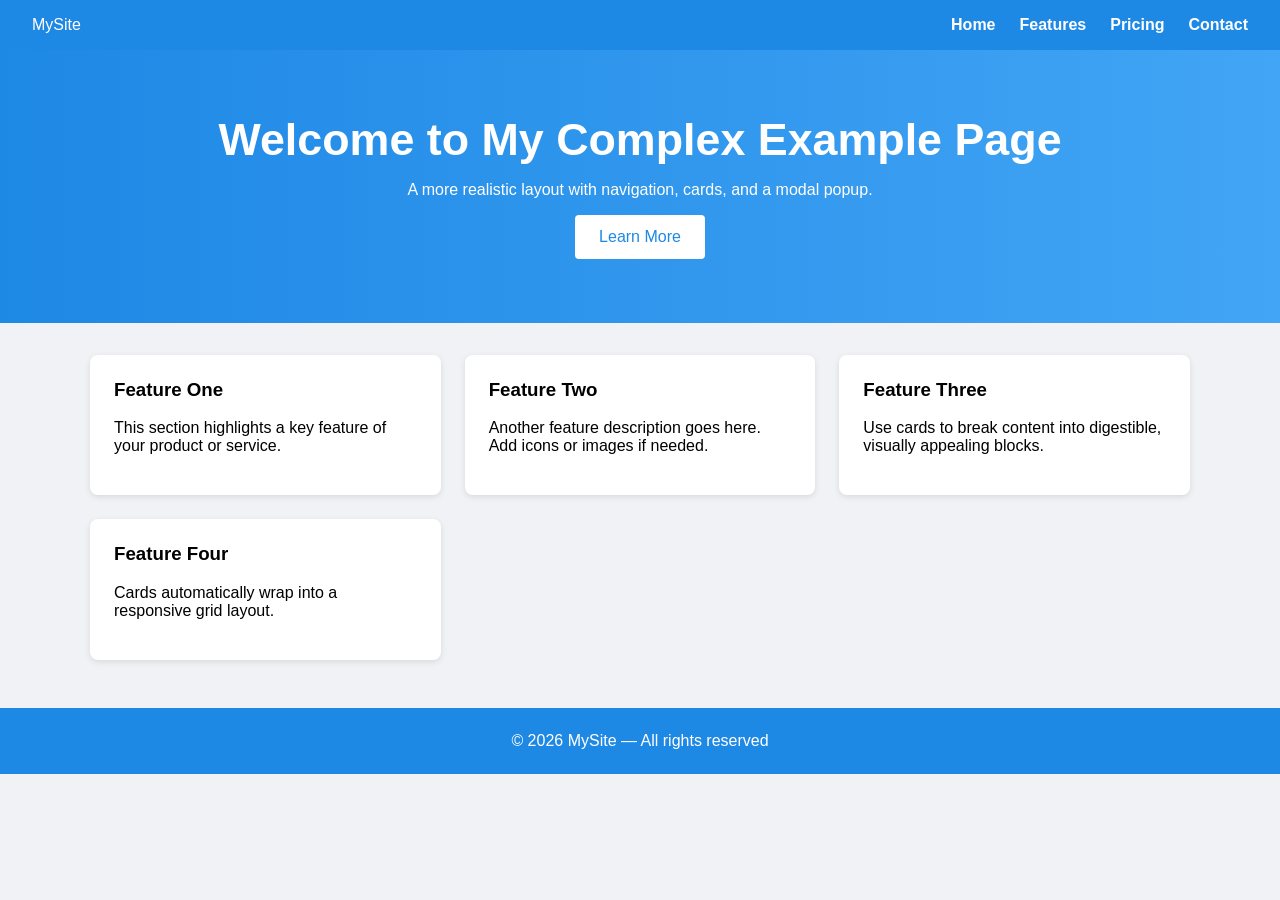
<file: mock-files/html-complex-1.html>
<!DOCTYPE html>
<html lang="en">
<head>
  <meta charset="UTF-8" />
  <title>Complex Example Page</title>
  <meta name="viewport" content="width=device-width, initial-scale=1" />

  <style>
    body {
      margin: 0;
      font-family: Arial, Helvetica, sans-serif;
      background: #f0f2f5;
    }

    /* NAVBAR */
    nav {
      background: #1e88e5;
      color: white;
      padding: 1rem 2rem;
      display: flex;
      justify-content: space-between;
      align-items: center;
    }

    nav ul {
      list-style: none;
      display: flex;
      gap: 1.5rem;
      margin: 0;
      padding: 0;
    }

    nav a {
      color: white;
      text-decoration: none;
      font-weight: bold;
    }

    /* HERO */
    .hero {
      background: linear-gradient(to right, #1e88e5, #42a5f5);
      color: white;
      padding: 4rem 2rem;
      text-align: center;
    }

    .hero h1 {
      margin: 0 0 1rem;
      font-size: 2.8rem;
    }

    .hero button {
      background: white;
      color: #1e88e5;
      border: none;
      padding: 0.8rem 1.5rem;
      border-radius: 4px;
      cursor: pointer;
      font-size: 1rem;
    }

    /* CONTENT GRID */
    .container {
      max-width: 1100px;
      margin: 2rem auto;
      padding: 0 1rem;
      display: grid;
      grid-template-columns: repeat(auto-fit, minmax(280px, 1fr));
      gap: 1.5rem;
    }

    .card {
      background: white;
      padding: 1.5rem;
      border-radius: 8px;
      box-shadow: 0 2px 6px rgba(0,0,0,0.1);
    }

    .card h3 {
      margin-top: 0;
    }

    /* FOOTER */
    footer {
      text-align: center;
      padding: 1.5rem;
      background: #1e88e5;
      color: white;
      margin-top: 3rem;
    }

    /* MODAL */
    .modal-overlay {
      position: fixed;
      inset: 0;
      background: rgba(0,0,0,0.6);
      display: none;
      justify-content: center;
      align-items: center;
    }

    .modal {
      background: white;
      padding: 2rem;
      border-radius: 8px;
      max-width: 400px;
      text-align: center;
    }

    .modal button {
      margin-top: 1rem;
      padding: 0.5rem 1rem;
      border: none;
      background: #1e88e5;
      color: white;
      border-radius: 4px;
      cursor: pointer;
    }
  </style>
</head>

<body>

  <!-- NAVBAR -->
  <nav>
    <div class="logo">MySite</div>
    <ul>
      <li><a href="#">Home</a></li>
      <li><a href="#">Features</a></li>
      <li><a href="#">Pricing</a></li>
      <li><a href="#">Contact</a></li>
    </ul>
  </nav>

  <!-- HERO -->
  <section class="hero">
    <h1>Welcome to My Complex Example Page</h1>
    <p>A more realistic layout with navigation, cards, and a modal popup.</p>
    <button onclick="openModal()">Learn More</button>
  </section>

  <!-- CONTENT GRID -->
  <div class="container">
    <div class="card">
      <h3>Feature One</h3>
      <p>This section highlights a key feature of your product or service.</p>
    </div>

    <div class="card">
      <h3>Feature Two</h3>
      <p>Another feature description goes here. Add icons or images if needed.</p>
    </div>

    <div class="card">
      <h3>Feature Three</h3>
      <p>Use cards to break content into digestible, visually appealing blocks.</p>
    </div>

    <div class="card">
      <h3>Feature Four</h3>
      <p>Cards automatically wrap into a responsive grid layout.</p>
    </div>
  </div>

  <!-- MODAL -->
  <div class="modal-overlay" id="modal">
    <div class="modal">
      <h2>More Information</h2>
      <p>This modal demonstrates simple JavaScript interactivity.</p>
      <button onclick="closeModal()">Close</button>
    </div>
  </div>

  <!-- FOOTER -->
  <footer>
    &copy; 2026 MySite — All rights reserved
  </footer>

  <script>
    function openModal() {
      document.getElementById("modal").style.display = "flex";
    }

    function closeModal() {
      document.getElementById("modal").style.display = "none";
    }
  </script>

</body>
</html>
</file>
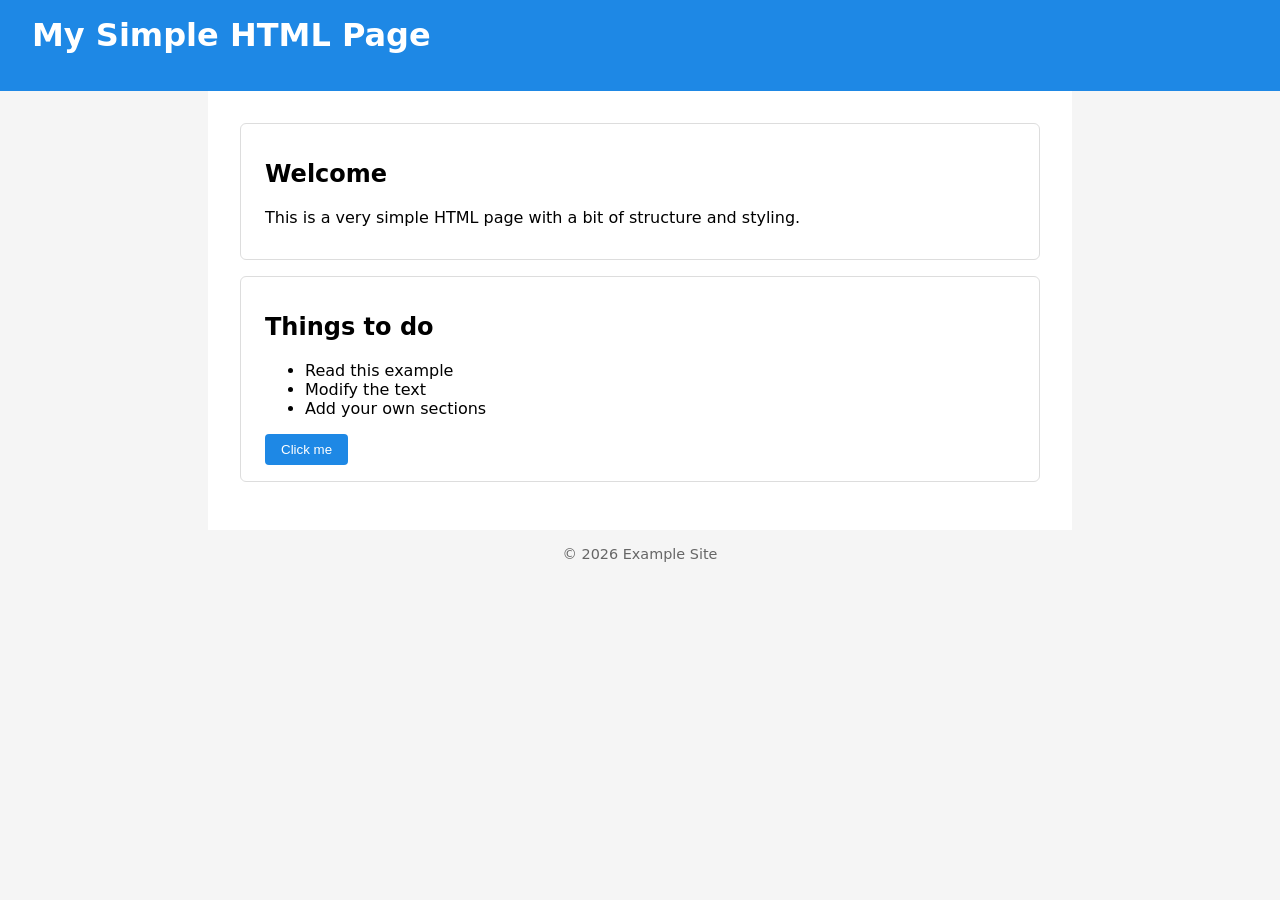
<file: mock-files/html-simple-1.html>
<!DOCTYPE html>
<html lang="en">
<head>
  <meta charset="UTF-8" />
  <title>Simple Example Page</title>
  <meta name="viewport" content="width=device-width, initial-scale=1" />
  <style>
    body {
      font-family: system-ui, -apple-system, BlinkMacSystemFont, "Segoe UI", sans-serif;
      margin: 0;
      padding: 0;
      background: #f5f5f5;
    }

    header {
      background: #1e88e5;
      color: white;
      padding: 1rem 2rem;
    }

    main {
      padding: 2rem;
      max-width: 800px;
      margin: 0 auto;
      background: white;
    }

    h1 {
      margin-top: 0;
    }

    .card {
      border: 1px solid #ddd;
      border-radius: 6px;
      padding: 1rem 1.5rem;
      margin-bottom: 1rem;
    }

    button {
      background: #1e88e5;
      color: white;
      border: none;
      padding: 0.5rem 1rem;
      border-radius: 4px;
      cursor: pointer;
    }

    button:hover {
      background: #1565c0;
    }

    footer {
      text-align: center;
      padding: 1rem;
      font-size: 0.9rem;
      color: #666;
    }
  </style>
</head>
<body>
  <header>
    <h1>My Simple HTML Page</h1>
  </header>

  <main>
    <section class="card">
      <h2>Welcome</h2>
      <p>This is a very simple HTML page with a bit of structure and styling.</p>
    </section>

    <section class="card">
      <h2>Things to do</h2>
      <ul>
        <li>Read this example</li>
        <li>Modify the text</li>
        <li>Add your own sections</li>
      </ul>
      <button onclick="alert('Button clicked!')">Click me</button>
    </section>
  </main>

  <footer>
    &copy; 2026 Example Site
  </footer>
</body>
</html>
</file>
